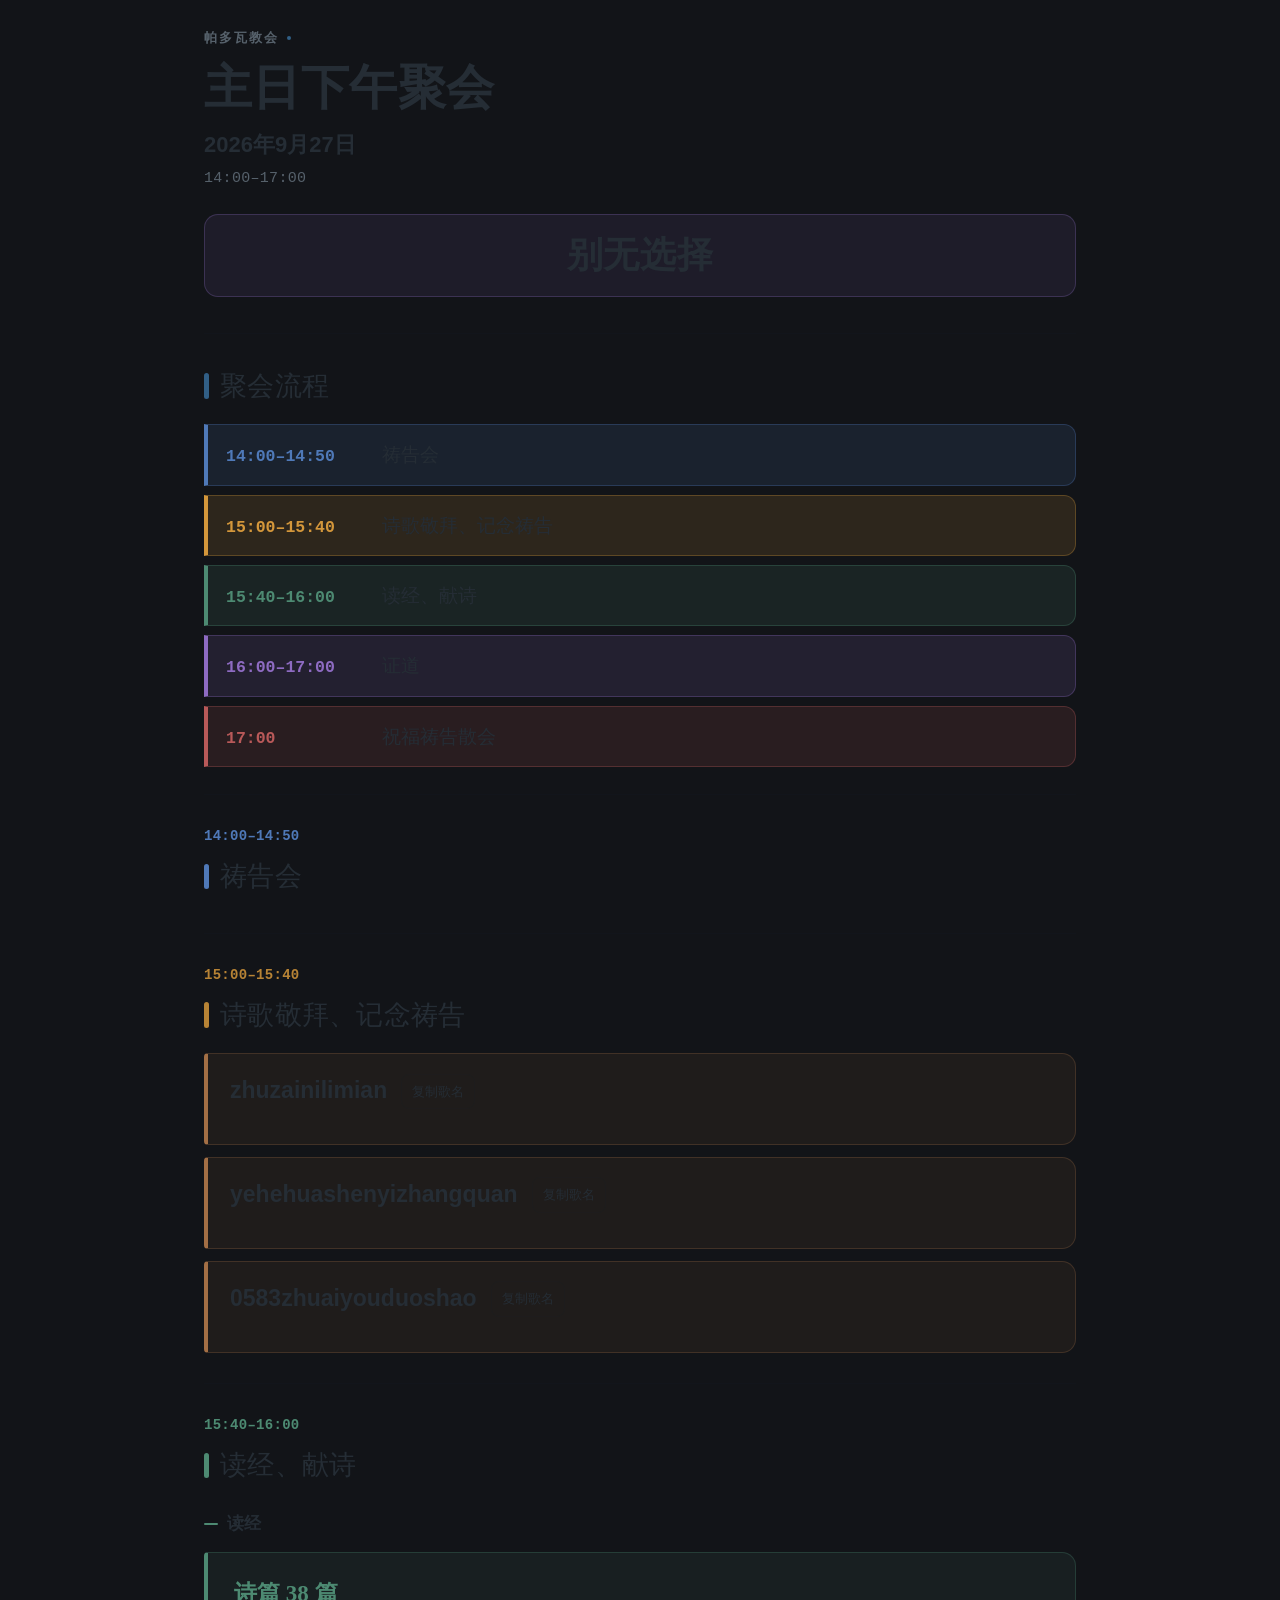
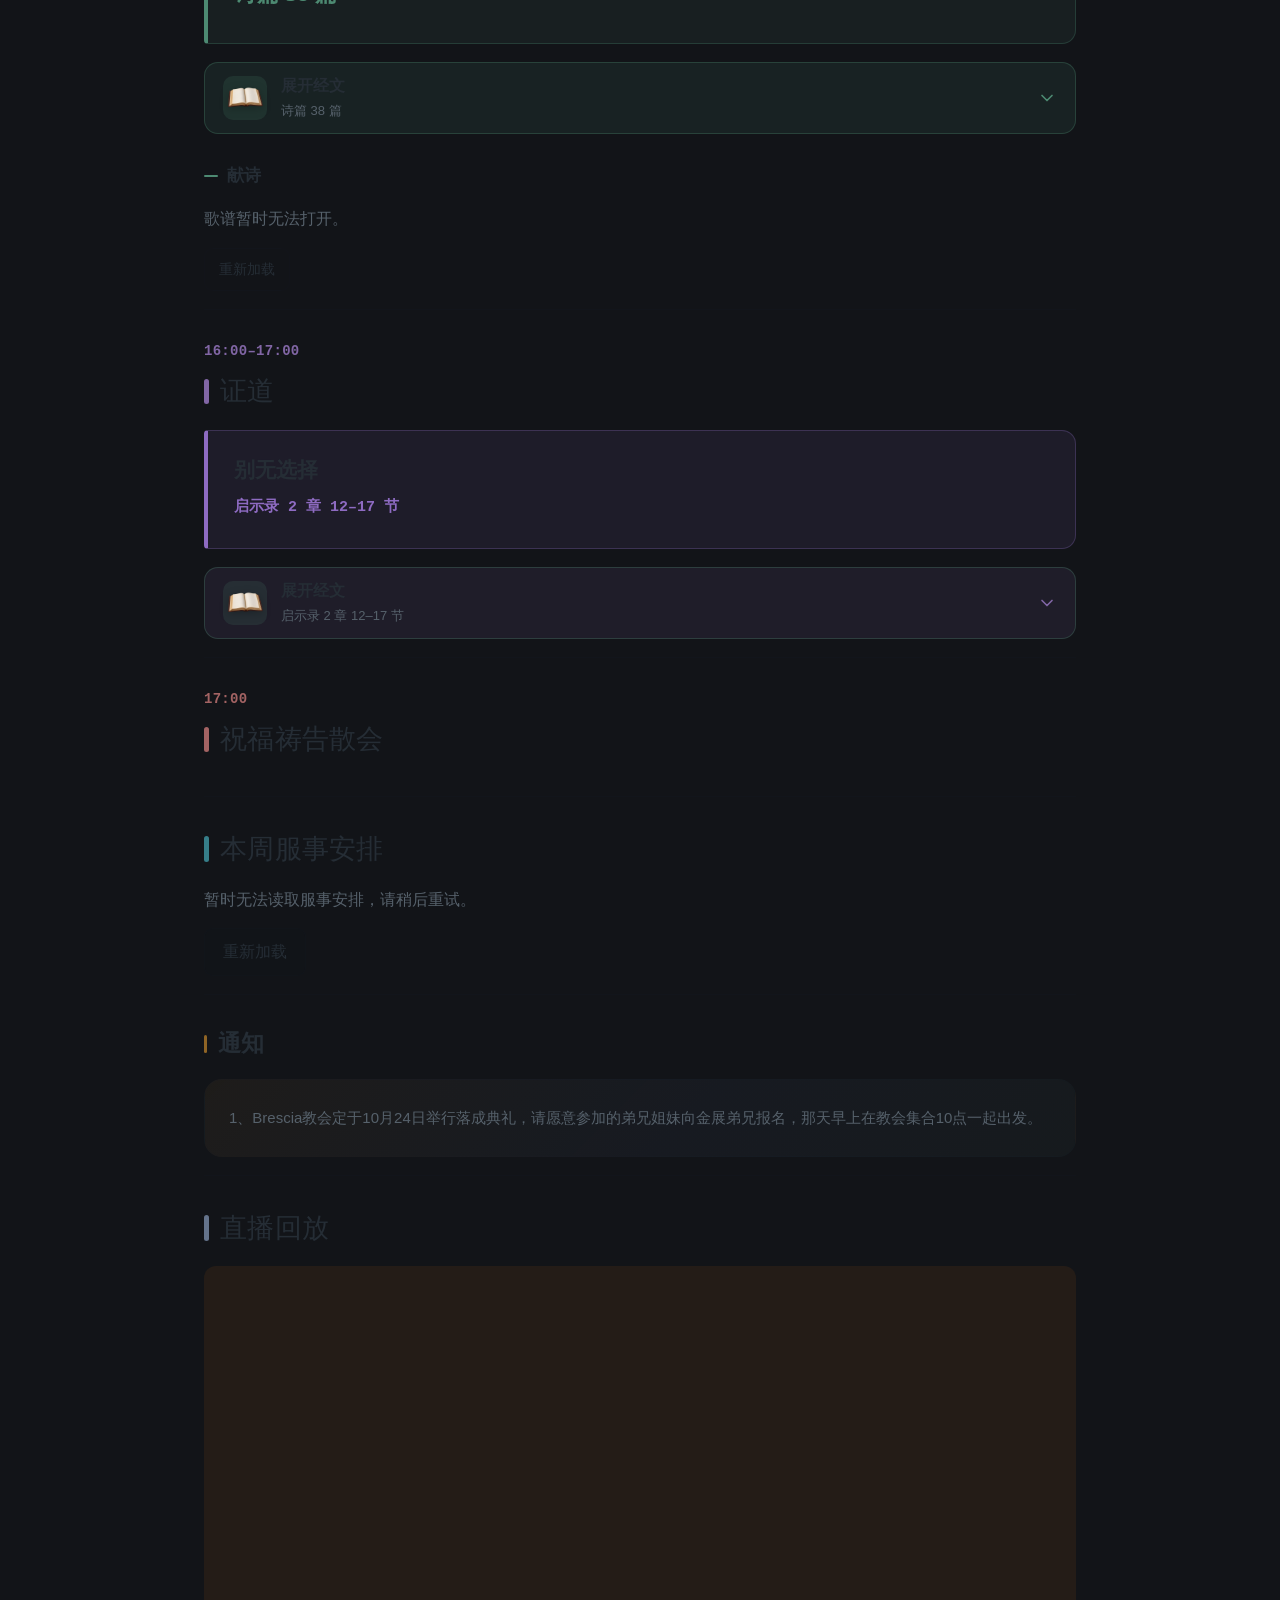
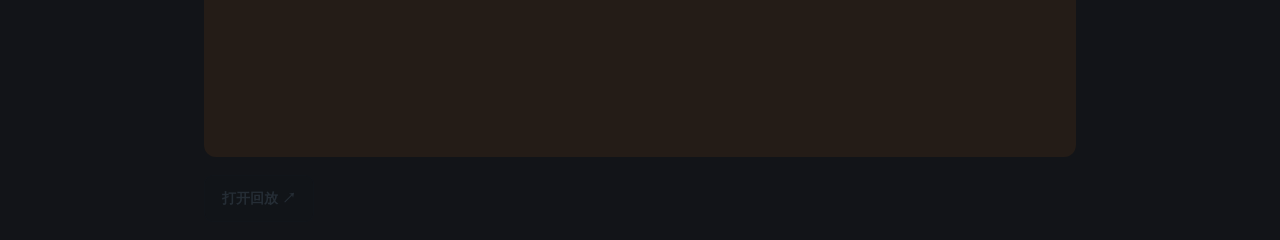
<file: index.html>
<!doctype html>
<html lang="zh-Hans">
<head>
  <meta charset="utf-8">
  <meta name="viewport" content="width=device-width, initial-scale=1">
  <meta name="theme-color" content="#f6f2ec">
  <title>主日下午聚会</title>
  <script src="./theme.js?v=20261004-visible-score"></script>
  <link rel="stylesheet" href="./style.css?v=20261122-filter-pos-v1">
  <script src="./features.js?v=20261108-theme-notices-v2" defer></script>
  <script src="./roster.js?v=20261126-sihui-v1" defer></script>
  <script src="./song-catalog.js" defer></script>
  <script src="./preview-songs.js" defer></script>
  <script src="./songs.js?v=20261022-no-lyrics-toggle" defer></script>
  <script src="./bible.js?v=20261003-inline-lyrics4" defer></script>
  <script src="./content.js" defer></script>
  <script src="./preview-data.js" defer></script>
  <script src="./app.js?v=20261122-filter-pos-v1" defer></script>
</head>
<body>
  <div id="app"
    data-api="https://script.google.com/macros/s/AKfycbxJaY7RxxThCIGMeuxnlPW7diAJs0M34b5lK8Qn_CzxbIbCZY3AeuYKJadPF8gsLpvK/exec"
    data-song-base="https://cye04.github.io/songs/"
    data-song-engine="https://cye04.github.io/Cecp/youth-engine.js?v=20261004-halo-score2"
    data-song-engine-local="../youth-engine.js?v=20261004-youth-viewer"
    data-media-base="https://cecp.it/"
    data-bible-api="https://bible.cecp.workers.dev/">
    <p class="loading" role="status">正在加载聚会内容…</p>
  </div>
</body>
</html>
</file>
<file: style.css>
#app, #cecp-pm { color-scheme: light; --ink:#252d35; --muted:#56616b; --line:rgba(20,30,55,.10); --paper:transparent; --white:#fff; --raised:rgba(20,30,55,.03); --accent:#315f86; --accent-soft:rgba(49,95,134,.09); }
* { box-sizing:border-box; }
html { scroll-behavior:smooth; }
body.pm-standalone { margin:0; background:#121418; color:var(--ink); font-family:-apple-system,BlinkMacSystemFont,"Noto Sans SC","PingFang SC","Microsoft YaHei",sans-serif; line-height:1.65; }
#cecp-pm, #app { color:var(--ink); font-family:-apple-system,BlinkMacSystemFont,"Noto Sans SC","PingFang SC","Microsoft YaHei",sans-serif; line-height:1.65; width:100%; box-sizing:border-box; background:transparent !important; }
#cecp-pm a, #app a { color:inherit; }
#cecp-pm .page { max-width:100%; margin:0; padding:0; background:transparent; }
.page { max-width:920px; margin:0 auto; padding:0 24px; }
h1,h2,h3,p { overflow-wrap:anywhere; }
.schedule,.simple-list { list-style:none; margin:0; padding:0; }
.reading-ref { margin:0; font-family:"Songti SC","Noto Serif CJK SC","SimSun",serif; font-size:27px; }
.muted,.sermon-ref { color:var(--muted); }
.sermon-card h3 { margin:0 0 6px; font-size:24px; }
.sermon-card p { margin:6px 0; }
.outline { margin:19px 0 0; padding:0; white-space:pre-line; line-height:1.9; }
.list-row { display:flex; gap:14px; justify-content:space-between; align-items:center; padding:16px 0; font-size:19px; }
.notice { padding:18px 0; }
.notice h3 { margin:0 0 5px; font-size:19px; }
.notice p { margin:0; color:var(--muted); white-space:pre-line; }
.resource-link { display:inline-block; padding:11px 17px; border-radius:9px; background:#eadfd5; text-decoration:none; font-size:14px; font-weight:650; }
.resource-link:hover,.resource-link:focus-visible { background:#d9c5b5; }
.roster-status { color:var(--muted); margin:0; }
.roster-retry { margin-top:14px; padding:10px 18px; border:1px solid var(--line); border-radius:9px; background:#eadfd5; color:var(--ink); font:inherit; cursor:pointer; }
.roster-retry:hover { background:#d9c5b5; }
.roster-retry:focus-visible { outline:2px solid var(--ink); outline-offset:3px; }
.footer { padding:36px 0 50px; text-align:center; color:var(--muted); font-size:12px; letter-spacing:.12em; }
.loading,.error { max-width:700px; margin:70px auto; padding:25px; text-align:center; color:var(--muted); }
.control-button { padding:9px 14px; border:1px solid var(--line); border-radius:9px; background:var(--white); color:var(--ink); font:inherit; font-size:14px; cursor:pointer; }
.control-button:hover { background:#eadfd5; }
.control-button:disabled { opacity:.45; cursor:default; }
.bible-reader { margin-top:22px; }
.bible-reader summary::-webkit-details-marker { display:none; }
.bible-reader-toggle { display:flex; align-items:center; gap:13px; width:100%; padding:14px 16px; list-style:none; cursor:pointer; border:1px solid var(--line); border-radius:13px; background:var(--raised); color:var(--ink); transition:background .2s ease,border-color .2s ease,transform .2s ease; }
.bible-reader-toggle:hover { background:var(--accent-soft); border-color:color-mix(in srgb,var(--accent) 40%,var(--line)); }
.bible-reader-toggle:active { transform:scale(.995); }
.bible-reader-icon { display:grid; place-items:center; width:49px; height:39px; flex:0 0 auto; }
.bible-reader-book { display:block; width:49px; height:39px; object-fit:contain; filter:drop-shadow(0 4px 4px rgba(30,18,10,.24)); }
.bible-reader-copy { display:flex; flex:1; min-width:0; flex-direction:column; line-height:1.35; }
.bible-reader-label { font-size:16px; font-weight:700; }
.bible-reader-reference { margin-top:3px; color:var(--muted); font-size:12px; font-weight:500; }
.bible-reader-arrow { width:20px; height:20px; flex:0 0 auto; color:var(--muted); transform:rotate(0deg); transition:transform .34s cubic-bezier(.2,.8,.2,1),color .2s ease; }
.bible-reader[data-open="true"] .bible-reader-toggle { background:var(--accent-soft); border-color:color-mix(in srgb,var(--accent) 42%,var(--line)); }
.bible-reader[data-open="true"] .bible-reader-arrow { color:var(--accent); transform:rotate(180deg); }
.bible-reader-panel { height:0; opacity:0; overflow:clip; transition:height .36s cubic-bezier(.2,.8,.2,1),opacity .22s ease; }
.bible-reader-panel-inner { padding:18px 4px 2px; }
.bible-form { display:flex; flex-wrap:wrap; gap:12px; align-items:end; margin:16px 0 24px; }
.bible-form label { display:flex; flex-direction:column; gap:5px; color:var(--muted); font-size:13px; }
.bible-form select,.bible-form input { padding:10px; min-height:42px; border:1px solid var(--line); border-radius:8px; font:inherit; font-size:16px; color:var(--ink); background:var(--white); max-width:100%; }
.bible-form input { width:75px; }
.bible-heading { font-size:18px; }
.reader-tools { display:flex; flex-wrap:wrap; gap:8px; margin:15px 0; }
.reader-feedback { font-size:13px; color:var(--muted); }
.reader-feedback:empty { display:none; }
.bible-verses { font-size:19px; line-height:1.95; }
.bible-verse { margin:14px 0; }
.bible-verse sup { display:inline-block; min-width:26px; padding-right:10px; color:#9b7861; font-size:12px; vertical-align:baseline; }
.reader-dialog { max-width:850px; width:calc(100% - 24px); max-height:90dvh; padding:30px; border:1px solid var(--line); border-radius:20px; background:var(--white); color:var(--ink); }
.reader-dialog::backdrop { background:#21160dc7; }
.reader-dialog .reader-tools { position:sticky; top:-30px; background:var(--white); padding:14px 0; z-index:1; }
.plain-song { padding:20px 0; }
.plain-song-heading { display:flex; flex-wrap:wrap; align-items:center; gap:8px 14px; margin-bottom:16px; }
.plain-song h3 { font-size:23px; margin:0; }
.song-copy-button { border:1px solid var(--line); border-radius:8px; padding:6px 10px; background:#eadfd5; color:var(--ink); font:inherit; font-size:13px; cursor:pointer; }
.song-copy-button:hover { background:#d9c5b5; }
.song-copy-button:focus-visible { outline:2px solid var(--ink); outline-offset:2px; }
.song-copy-status { color:var(--muted); font-size:13px; }
.song-lyrics { white-space:pre-line; line-height:2; }
.plain-score-wrap { margin:14px 0; border:1px solid var(--line); border-radius:12px; overflow:hidden; background:var(--raised); }
.plain-score-wrap .sw-score-top { padding:9px 14px; border-bottom:1px solid var(--line); display:flex; align-items:center; justify-content:space-between; background:var(--raised); }
.plain-score-wrap .plain-score { width:100%; max-width:100%; display:block; border-radius:0; margin:0; cursor:zoom-in; }
.plain-score { max-width:100%; border-radius:12px; display:block; margin:14px 0; cursor:zoom-in; }
.plain-song audio { max-width:100%; width:100%; }
.song-error { margin-top:20px; }
.replay-frame { display:block; width:100%; aspect-ratio:16 / 9; border:0; border-radius:12px; background:#241c17; margin-bottom:18px; }
.replay-empty { margin:0; color:var(--muted); }
.empty-state { margin:10px 0; padding:15px 17px; border-radius:11px; background:var(--section-soft,var(--accent-soft)); color:var(--muted); }
.preview-banner { padding:12px 20px; margin:0; background:#ead5bd; color:#593c25; font-size:14px; }
.invitation { white-space:pre-line; }
.shared-songs { min-width:0; }
.shared-songs .ym-song-tab-num { display:none; }
.shared-songs .ym-song-tabs { border-bottom:1px solid var(--line); margin-bottom:1rem; padding:0 0 2px; gap:8px 24px; }
.shared-songs .ym-song-tab { padding:5px 0 7px; }
.shared-songs .ym-song-tab.active::after { bottom:-2px; height:2px; border-radius:1px; }
.shared-songs .sw-hd { justify-content:flex-end; min-height:0; margin:0 0 12px; padding:0; }
.shared-songs .sw-score { border-top:0; border-bottom:0; }
.shared-songs .sw-score-top { border-bottom:0; padding-left:0; padding-right:0; }
.pm-song-actions { display:flex; flex-wrap:wrap; align-items:center; justify-content:flex-end; gap:8px; width:100%; }
.shared-songs .pm-song-actions .sw-tog { min-height:36px; margin-top:0; padding:7px 12px; border-radius:10px; font-size:13px; font-weight:650; }
.shared-songs .pm-transpose-button svg:not(.pm-chevron-icon) { display:none; }
.shared-songs .pm-transpose-button .pm-chevron-icon { width:17px; height:17px; margin-left:2px; transition:transform .22s ease; }
.shared-songs .pm-transpose-button.on .pm-chevron-icon { transform:rotate(180deg); }
.shared-songs .pm-video-button { width:auto; min-width:112px; height:40px; padding:0 14px; gap:8px; border-radius:11px; font-size:14px; font-weight:700; }
.shared-songs .pm-video-button svg { width:21px; height:21px; }
.shared-songs .pm-compact-player { padding:6px; gap:4px; border-radius:15px; }
.shared-songs .pm-compact-player .ym-pl-stage { grid-template-columns:72px minmax(0,1fr); gap:8px; }
.shared-songs .pm-compact-player .ym-pl-cover-wrap,.shared-songs .pm-compact-player .ym-pl-stage.playing .ym-pl-cover-wrap { width:72px; }
.shared-songs .pm-compact-player .ym-pl-cover,.shared-songs .pm-compact-player .ym-pl-cover img { border-radius:13px; }
.shared-songs .pm-compact-player .ym-pl-lrc-panel,.shared-songs .pm-compact-player .ym-pl-stage.playing .ym-pl-lrc-panel { height:88px; }
.shared-songs .pm-compact-player .ym-pl-lrc-inner { padding:34px 0 42px; }
.shared-songs .pm-compact-player .ym-pl-lrc-line { font-size:13px; line-height:1.4; padding:2px 5px; }
.shared-songs .pm-compact-player .ym-pl-lrc-line.active { font-size:16px; }
.shared-songs .pm-compact-player .ym-pl-spectrum { height:6px; margin-top:-4px; }
.shared-songs .pm-compact-player .ym-pl-info { padding:4px 8px; }
.shared-songs .pm-compact-player .ym-pl-title { font-size:13px; }
.shared-songs .pm-compact-player .ym-pl-artist { font-size:11px; }
.shared-songs .pm-compact-player .ym-pl-prog-wrap { padding:4px 6px; }
.shared-songs .pm-compact-player .ym-pl-controls { display:grid; grid-template-columns:minmax(0,1fr) auto minmax(0,1fr); align-items:center; min-height:36px; padding:1px 6px; }
.shared-songs .pm-compact-player .pm-playback-buttons { grid-column:2; display:flex; align-items:center; justify-content:center; gap:3px; }
.shared-songs .pm-compact-player .ym-pl-btn { width:28px; height:28px; }
.shared-songs .pm-compact-player .ym-pl-pp { width:34px!important; height:34px!important; }
.shared-songs .pm-compact-player .pm-inline-volume { grid-column:3; justify-self:end; width:min(126px,100%); padding:0; border:0; background:transparent; backdrop-filter:none; -webkit-backdrop-filter:none; }
.shared-songs .pm-compact-player .pm-inline-volume .ym-pl-vol { min-width:52px; }
.pm-manual-copy-panel { margin:14px 0; padding:16px; border:1px solid var(--line); border-radius:12px; background:var(--raised); color:var(--ink); }
.pm-manual-copy-panel strong { display:block; margin-bottom:5px; font-size:16px; }
.pm-manual-copy-panel p { margin:0 0 10px; color:var(--muted); font-size:14px; line-height:1.55; }
.pm-manual-copy-panel textarea { display:block; width:100%; max-height:260px; resize:vertical; padding:11px 12px; border:1px solid var(--line); border-radius:9px; background:var(--white); color:var(--ink); font:15px/1.65 ui-monospace,"SF Mono",Menlo,monospace; user-select:text; -webkit-user-select:text; }
.pm-manual-copy-actions { display:flex; gap:8px; margin-top:10px; }
.pm-manual-copy-actions button { padding:8px 13px; border:1px solid var(--line); border-radius:9px; background:var(--white); color:var(--ink); font:inherit; cursor:pointer; }

/* 与青年页共用的编辑式排版和明暗配色。 */
/* ── 与青年页共用的优雅排版和明暗配色（天然混入 Halo 主题，不带突兀色块） ── */
#app, #cecp-pm {
  color-scheme: light;
  --ink: #252d35;
  --muted: #56616b;
  --line: rgba(20, 30, 55, .10);
  --paper: transparent;
  --white: #ffffff;
  --raised: rgba(20, 30, 55, .03);
  --accent: #315f86;
  --accent-soft: rgba(49, 95, 134, .09);
  --rule: rgba(20, 30, 55, .10);
}
@media (prefers-color-scheme: dark) {
  #app, #cecp-pm {
    color-scheme: dark;
    --ink: #eceef3;
    --muted: #a6aebd;
    --line: rgba(255, 255, 255, .09);
    --paper: transparent;
    --white: #1c1f26;
    --raised: rgba(255, 255, 255, .04);
    --accent: #6ea3e6;
    --accent-soft: rgba(110, 163, 230, .14);
    --rule: rgba(255, 255, 255, .09);
  }
}
html[data-resolved-theme="dark"] #app, html[data-resolved-theme="dark"] #cecp-pm, #cecp-pm[data-theme="dark"], html[data-theme="dark"] #cecp-pm, html.dark #cecp-pm {
  color-scheme: dark;
  --ink: #eceef3;
  --muted: #a6aebd;
  --line: rgba(255, 255, 255, .09);
  --paper: transparent;
  --white: #1c1f26;
  --raised: rgba(255, 255, 255, .04);
  --accent: #6ea3e6;
  --accent-soft: rgba(110, 163, 230, .14);
  --rule: rgba(255, 255, 255, .09);
  --ym-bg-base: transparent;
  --ym-bg-elevated: #1c1f26;
  --ym-bg-elevated-2: #252932;
  --ym-bg-sunken: #0d0e12;
  --ym-text-primary: #eceef3;
  --ym-text-secondary: #a6aebd;
  --ym-text-tertiary: #828b9b;
  --ym-separator: rgba(255, 255, 255, .09);
  --ym-separator-strong: rgba(255, 255, 255, .15);
  --ym-accent: #6ea3e6;
  --ym-accent-hover: #84b2ec;
  --ym-accent-pressed: #5b93da;
  --ym-accent-subtle: rgba(110, 163, 230, .14);
  --ym-accent-2: #5b93da;
  --ym-on-accent: #0a1220;
  --ym-rule: rgba(255, 255, 255, .09);
  --ym-line-soft: rgba(255, 255, 255, .07);
  --ym-bg: transparent;
  --ym-card: rgba(255, 255, 255, .04);
  --ym-ink: #eceef3;
  --ym-ink2: #a6aebd;
  --ym-ink3: #828b9b;
  --ym-border: rgba(255, 255, 255, .09);
  --ym-border-md: rgba(255, 255, 255, .15);
  --ym-page: transparent;
  --ym-panel: #1c1f26;
  --ym-panel-2: #252932;
  --ym-glass: rgba(28, 31, 38, .78);
  --ym-chip: rgba(255, 255, 255, .05);
  --ym-chip-hover: rgba(255, 255, 255, .09);
  --ym-line: rgba(255, 255, 255, .09);
  --ym-brand: #6ea3e6;
  --ym-brand2: #5b93da;
  --ym-on-brand: #0a1220;
}
html[data-resolved-theme="light"] #app, html[data-resolved-theme="light"] #cecp-pm, #cecp-pm[data-theme="light"], html[data-theme="light"] #cecp-pm, html.light #cecp-pm {
  color-scheme: light;
  --ink: #252d35;
  --muted: #56616b;
  --line: rgba(20, 30, 55, .10);
  --paper: transparent;
  --white: #ffffff;
  --raised: rgba(20, 30, 55, .03);
  --accent: #315f86;
  --accent-soft: rgba(49, 95, 134, .09);
  --rule: rgba(20, 30, 55, .10);
  --ym-bg-base: transparent;
  --ym-bg-elevated: #ffffff;
  --ym-bg-elevated-2: #f6f8fb;
  --ym-bg-sunken: #e6eaf0;
  --ym-text-primary: #252d35;
  --ym-text-secondary: #56616b;
  --ym-text-tertiary: #6d7686;
  --ym-separator: rgba(20, 30, 55, .10);
  --ym-separator-strong: rgba(20, 30, 55, .16);
  --ym-accent: #315f86;
  --ym-accent-hover: #254d70;
  --ym-accent-pressed: #1d3e5b;
  --ym-accent-subtle: rgba(49, 95, 134, .09);
  --ym-accent-2: #527ea1;
  --ym-on-accent: #ffffff;
  --ym-rule: rgba(20, 30, 55, .10);
  --ym-line-soft: rgba(20, 22, 30, .07);
  --ym-bg: transparent;
  --ym-card: #ffffff;
  --ym-ink: #252d35;
  --ym-ink2: #56616b;
  --ym-ink3: #6d7686;
  --ym-border: rgba(20, 30, 55, .10);
  --ym-border-md: rgba(20, 30, 55, .16);
  --ym-page: transparent;
  --ym-panel: #ffffff;
  --ym-panel-2: #f6f8fb;
  --ym-glass: rgba(255, 255, 255, .72);
  --ym-chip: rgba(255, 255, 255, .66);
  --ym-chip-hover: #ffffff;
  --ym-line: rgba(20, 30, 55, .10);
  --ym-brand: #315f86;
  --ym-brand2: #527ea1;
  --ym-on-brand: #ffffff;
}

body.pm-standalone { background: #121418; color: var(--ink); }
#cecp-pm { background: transparent !important; color: var(--ink); width: 100%; box-sizing: border-box; }
#cecp-pm .page { max-width: 100%; margin: 0 auto; padding: 0; background: transparent; }

/* ── 杂志式头部（字号大气醒目，主题居中突出） ── */
.hero {
  position: relative;
  padding: 24px 0 28px;
  background: transparent !important;
  border-bottom: 1px solid var(--line);
  border-radius: 0;
  box-shadow: none;
}
.hero::after { display: none; }
.eyebrow {
  display: inline-flex;
  align-items: center;
  gap: 8px;
  margin: 0 0 12px;
  font-size: 13px;
  font-weight: 600;
  letter-spacing: .16em;
  color: var(--muted);
  text-transform: uppercase;
}
.eyebrow::after {
  content: "";
  display: inline-block;
  width: 4px;
  height: 4px;
  border-radius: 50%;
  background: var(--accent);
}
h1 {
  font-family: Georgia, "Songti SC", "Noto Serif SC", serif;
  font-size: clamp(34px, 7vw, 48px);
  font-weight: 600;
  letter-spacing: .01em;
  line-height: 1.18;
  margin: 0 0 10px;
  color: var(--ink);
}
.hero-date {
  font-size: clamp(18px, 3.5vw, 22px);
  font-weight: 600;
  color: var(--ink);
  margin: 8px 0 4px;
}
.hero-meta {
  font-family: 'DM Mono', 'SF Mono', ui-monospace, monospace;
  font-size: 15px;
  color: var(--muted);
  margin: 4px 0 16px;
  letter-spacing: .02em;
}
.hero-topic {
  font-family: Georgia, "Songti SC", "Noto Serif SC", serif;
  font-size: clamp(24px, 5.5vw, 36px);
  font-weight: 600;
  color: var(--ink);
  text-align: center;
  margin: 22px 0 8px;
  padding: 16px 22px;
  background: rgba(142, 107, 194, 0.10);
  border: 1px solid rgba(142, 107, 194, 0.28);
  border-radius: 14px;
  line-height: 1.35;
  letter-spacing: .02em;
  box-sizing: border-box;
}
.page-actions { margin-top: 14px; }

/* ── 各环节专属色彩与布局 ── */
#prayer { --section-accent: #4f79b8; --section-soft: rgba(79, 121, 184, 0.12); }
#worship { --section-accent: #b78335; --section-soft: rgba(183, 131, 53, 0.12); }
#reading { --section-accent: #4d8a72; --section-soft: rgba(77, 138, 114, 0.12); }
#sermon { --section-accent: #8166a5; --section-soft: rgba(129, 102, 165, 0.12); }
#dismissal { --section-accent: #a36363; --section-soft: rgba(163, 99, 99, 0.12); }
#roster { --section-accent: #367e89; --section-soft: rgba(54, 126, 137, 0.12); }
#announcements { --section-accent: #a36f45; --section-soft: rgba(163, 111, 69, 0.12); }
#replay { --section-accent: #64738b; --section-soft: rgba(100, 115, 139, 0.12); }

.content-section {
  scroll-margin-top: 24px;
  margin: 0;
  padding: 30px 0 18px;
  background: transparent !important;
  border: 0;
  border-bottom: 1px solid var(--line);
  border-radius: 0;
  box-shadow: none;
}
.content-section:last-of-type { border-bottom: 0; }
.content-section h2 {
  display: flex;
  align-items: center;
  gap: 11px;
  margin: 0 0 16px;
  padding: 0;
  border: 0;
  font-family: Georgia, "Songti SC", "Noto Serif SC", serif;
  font-size: clamp(22px, 4.2vw, 27px);
  font-weight: 500;
  letter-spacing: .01em;
  color: var(--ink);
}
.content-section h2::before {
  content: "";
  display: inline-block;
  width: 5px;
  height: 0.95em;
  border-radius: 999px;
  background: var(--section-accent, var(--accent));
  flex: 0 0 auto;
}
.stage-section { border-left: 0; }
.stage-time {
  margin: 0 0 6px;
  color: var(--section-accent, var(--muted));
  font-family: 'DM Mono', 'SF Mono', ui-monospace, monospace;
  font-size: 14px;
  font-weight: 600;
  letter-spacing: .02em;
}
.stage-people {
  margin: 0 0 16px;
  color: var(--muted);
  font-size: 13.5px;
  font-weight: 400;
}
.stage-subheading {
  display: flex;
  align-items: center;
  gap: 9px;
  margin: 22px 0 11px;
  color: var(--ink);
  font-size: 17px;
  font-weight: 600;
}
.stage-subheading::before {
  content: "";
  width: 14px;
  height: 2px;
  border-radius: 999px;
  background: var(--section-accent, var(--accent));
}
.stage-subheading-offering { margin-top: 28px; }

/* ── 流程时间表（严格对齐标题，清除外部主题的 ul 缩进与空隙） ── */
#cecp-pm ul.schedule,
#cecp-pm .schedule,
ul.schedule,
.schedule {
  list-style: none !important;
  margin: 12px 0 0 !important;
  padding: 0 !important;
  padding-left: 0 !important;
  padding-inline-start: 0 !important;
  margin-left: 0 !important;
  margin-inline-start: 0 !important;
}
#cecp-pm li.schedule-row,
#cecp-pm .schedule-row,
li.schedule-row,
.schedule-row {
  list-style: none !important;
  display: grid;
  grid-template-columns: 140px 1fr;
  column-gap: 16px;
  row-gap: 4px;
  align-items: baseline;
  margin: 9px 0 !important;
  margin-left: 0 !important;
  margin-right: 0 !important;
  padding: 14px 18px;
  border: 1px solid var(--row-border, var(--line));
  border-left: 4.5px solid var(--row-accent, var(--accent));
  border-radius: 0 12px 12px 0;
  background: var(--row-soft, rgba(255, 255, 255, 0.04));
  transition: transform .18s ease, background .18s ease, border-color .18s ease;
  box-sizing: border-box;
}
.schedule-row:hover {
  background: var(--row-hover, var(--row-soft));
  border-color: var(--row-accent, var(--accent));
  transform: translateX(2px);
}
.schedule-row:nth-child(5n + 1) {
  --row-accent: #4f79b8;
  --row-soft: rgba(79, 121, 184, 0.14);
  --row-hover: rgba(79, 121, 184, 0.22);
  --row-border: rgba(79, 121, 184, 0.30);
}
.schedule-row:nth-child(5n + 2) {
  --row-accent: #d4973b;
  --row-soft: rgba(212, 151, 59, 0.14);
  --row-hover: rgba(212, 151, 59, 0.22);
  --row-border: rgba(212, 151, 59, 0.30);
}
.schedule-row:nth-child(5n + 3) {
  --row-accent: #8e6bc2;
  --row-soft: rgba(142, 107, 194, 0.14);
  --row-hover: rgba(142, 107, 194, 0.22);
  --row-border: rgba(142, 107, 194, 0.30);
}
.schedule-row:nth-child(5n + 4) {
  --row-accent: #4d8a72;
  --row-soft: rgba(77, 138, 114, 0.14);
  --row-hover: rgba(77, 138, 114, 0.22);
  --row-border: rgba(77, 138, 114, 0.30);
}
.schedule-row:nth-child(5n + 5) {
  --row-accent: #b85959;
  --row-soft: rgba(184, 89, 89, 0.14);
  --row-hover: rgba(184, 89, 89, 0.22);
  --row-border: rgba(184, 89, 89, 0.30);
}
.schedule-row[data-section="prayer"] {
  --row-accent: #4f79b8;
  --row-soft: rgba(79, 121, 184, 0.14);
  --row-hover: rgba(79, 121, 184, 0.22);
  --row-border: rgba(79, 121, 184, 0.30);
}
.schedule-row[data-section="worship"] {
  --row-accent: #d4973b;
  --row-soft: rgba(212, 151, 59, 0.14);
  --row-hover: rgba(212, 151, 59, 0.22);
  --row-border: rgba(212, 151, 59, 0.30);
}
.schedule-row[data-section="reading"] {
  --row-accent: #4d8a72;
  --row-soft: rgba(77, 138, 114, 0.14);
  --row-hover: rgba(77, 138, 114, 0.22);
  --row-border: rgba(77, 138, 114, 0.30);
}
.schedule-row[data-section="sermon"] {
  --row-accent: #8e6bc2;
  --row-soft: rgba(142, 107, 194, 0.14);
  --row-hover: rgba(142, 107, 194, 0.22);
  --row-border: rgba(142, 107, 194, 0.30);
}
.schedule-row[data-section="dismissal"] {
  --row-accent: #b85959;
  --row-soft: rgba(184, 89, 89, 0.14);
  --row-hover: rgba(184, 89, 89, 0.22);
  --row-border: rgba(184, 89, 89, 0.30);
}
.schedule-time {
  color: var(--row-accent, var(--ink));
  font-family: 'DM Mono', 'SF Mono', ui-monospace, monospace;
  font-size: 16.5px;
  font-weight: 700;
  font-variant-numeric: tabular-nums;
  white-space: nowrap;
}
.schedule-title {
  font-family: Georgia, "Songti SC", "Noto Serif SC", serif;
  font-size: 19px;
  font-weight: 500;
  color: var(--ink);
}
.schedule-jump {
  color: inherit;
  text-decoration: none;
  cursor: pointer;
  transition: color .18s ease;
}
.schedule-jump:hover {
  color: var(--row-accent, var(--accent));
  text-decoration: underline;
  text-underline-offset: 4px;
}
.schedule-people {
  grid-column: 2;
  margin: 3px 0 0;
  color: var(--muted);
  font-size: 13px;
}
.schedule-row.is-current {
  outline: 2px solid var(--row-accent, var(--accent));
  outline-offset: -1px;
  background: var(--row-hover, var(--row-soft));
}
.live-label {
  display: inline-flex;
  align-items: center;
  gap: 4px;
  background: var(--row-accent, var(--accent));
  color: #ffffff !important;
  font-weight: 700;
  font-size: 11px;
  line-height: 1;
  padding: 3px 8px;
  border-radius: 999px;
  margin-left: 8px;
  box-shadow: 0 1px 4px rgba(0,0,0,0.2);
}

/* ── 卡片与嵌入容器（半透明轻盈感，与主题底色融合） ── */
.reading-card {
  margin: 14px 0;
  padding: 22px 26px;
  background: rgba(77, 138, 114, 0.10);
  border: 1px solid rgba(77, 138, 114, 0.28);
  border-left: 4.5px solid #4d8a72;
  border-radius: 4px 14px 14px 4px;
  box-shadow: none;
}
.sermon-card {
  margin: 14px 0;
  padding: 22px 26px;
  background: rgba(142, 107, 194, 0.10);
  border: 1px solid rgba(142, 107, 194, 0.28);
  border-left: 4.5px solid #8e6bc2;
  border-radius: 4px 14px 14px 4px;
  box-shadow: none;
}
.reading-ref {
  font-family: Georgia, "Songti SC", "Noto Serif SC", serif;
  font-size: 23px;
  font-weight: 600;
  color: #4d8a72;
  margin: 0 0 8px;
}
.sermon-card h3 {
  font-family: Georgia, "Songti SC", "Noto Serif SC", serif;
  font-size: 21px;
  font-weight: 600;
  color: var(--ink);
  margin: 0 0 8px;
}
:is(#cecp-pm, #app) .roster-bar {
  display: flex;
  flex-wrap: wrap;
  align-items: center;
  justify-content: space-between;
  gap: 10px 16px;
  margin: -4px 0 16px;
}
:is(#cecp-pm, #app) .roster-meta {
  display: flex;
  flex-wrap: wrap;
  align-items: baseline;
  gap: 6px 12px;
}
:is(#cecp-pm, #app) .roster-caption {
  margin: 0 !important;
  color: var(--ink);
  font-size: 14.5px;
  font-weight: 600;
  line-height: 1.4;
}
:is(#cecp-pm, #app) .roster-subhint {
  color: var(--muted);
  font-size: 12.5px;
  line-height: 1.4;
}
:is(#cecp-pm, #app) .roster-actions {
  position: relative;
  display: flex;
  align-items: center;
  gap: 8px;
}
:is(#cecp-pm, #app) .roster-filter {
  position: relative;
  margin: 0 !important;
}
:is(#cecp-pm, #app) .roster-filter summary::-webkit-details-marker {
  display: none;
}
:is(#cecp-pm, #app) .roster-filter-btn {
  list-style: none;
  display: inline-flex;
  align-items: center;
  justify-content: center;
  gap: 6px;
  min-height: 32px;
  margin: 0 !important;
  padding: 5px 12px;
  border-radius: 999px;
  border: 1px solid var(--line);
  background: var(--raised);
  color: var(--ink);
  font-size: 12.5px;
  font-weight: 600;
  line-height: 1.2;
  cursor: pointer;
  user-select: none;
  transition: background .18s ease, border-color .18s ease, color .18s ease;
}
:is(#cecp-pm, #app) .roster-filter-btn svg {
  width: 15px;
  height: 15px;
  display: block;
  flex: none;
  color: var(--muted);
  transition: color .18s ease;
}
:is(#cecp-pm, #app) .roster-filter-btn:hover,
:is(#cecp-pm, #app) .roster-filter[open] .roster-filter-btn,
:is(#cecp-pm, #app) .roster-filter-btn.has-hidden {
  background: var(--accent-soft);
  border-color: rgba(54, 126, 137, 0.45);
}
:is(#cecp-pm, #app) .roster-filter-btn:hover svg,
:is(#cecp-pm, #app) .roster-filter[open] .roster-filter-btn svg,
:is(#cecp-pm, #app) .roster-filter-btn.has-hidden svg {
  color: currentColor;
}
:is(#cecp-pm, #app) .roster-filter-menu {
  position: absolute;
  right: 0;
  left: auto;
  top: calc(100% + 8px);
  z-index: 30;
  width: min(230px, calc(100vw - 24px));
  max-width: calc(100vw - 24px);
  padding: 8px;
  border-radius: 14px;
  border: 1px solid var(--line);
  background: var(--white);
  box-shadow: 0 18px 36px rgba(18, 24, 38, 0.20);
}
:is(#cecp-pm, #app) .roster-filter-head {
  display: flex;
  align-items: center;
  justify-content: space-between;
  gap: 8px;
  padding: 2px 6px 8px;
  margin-bottom: 4px;
  border-bottom: 1px solid var(--line);
  font-size: 11.5px;
  font-weight: 600;
  color: var(--muted);
}
:is(#cecp-pm, #app) .roster-filter-reset {
  padding: 3px 8px;
  border-radius: 6px;
  border: 1px solid var(--line);
  background: var(--raised);
  color: var(--ink);
  font: inherit;
  font-size: 11.5px;
  font-weight: 600;
  line-height: 1.2;
  cursor: pointer;
}
:is(#cecp-pm, #app) .roster-filter-reset:disabled {
  opacity: 0.4;
  cursor: default;
}
:is(#cecp-pm, #app) .roster-filter-list {
  display: flex;
  flex-direction: column;
  gap: 2px;
  max-height: min(300px, 55vh);
  overflow-y: auto;
}
:is(#cecp-pm, #app) .roster-filter-item {
  width: 100%;
  min-height: 34px;
  margin: 0;
  padding: 0 10px;
  border-radius: 9px;
  border: 1px solid transparent;
  background: transparent;
  color: var(--ink);
  display: flex;
  align-items: center;
  justify-content: space-between;
  gap: 8px;
  font: inherit;
  font-size: 12.5px;
  font-weight: 600;
  line-height: 1.2;
  cursor: pointer;
  text-align: left;
}
:is(#cecp-pm, #app) .roster-filter-item:hover {
  background: var(--raised);
  border-color: var(--line);
}
:is(#cecp-pm, #app) .roster-filter-item.is-hidden {
  color: var(--muted);
  opacity: 0.62;
}
:is(#cecp-pm, #app) .roster-filter-item-left {
  display: inline-flex;
  align-items: center;
  gap: 8px;
  min-width: 0;
}
:is(#cecp-pm, #app) .roster-filter-item svg {
  width: 14px;
  height: 14px;
  display: block;
  flex: none;
}
:is(#cecp-pm, #app) .roster-filter-item-state {
  font-size: 11px;
  font-weight: 500;
  color: var(--muted);
  flex: none;
}
:is(#cecp-pm, #app) .roster-hidden-bar {
  display: flex;
  flex-wrap: wrap;
  align-items: center;
  gap: 6px 8px;
  margin: 0 0 14px !important;
  padding: 9px 12px;
  border-radius: 11px;
  border: 1px dashed rgba(54, 126, 137, 0.35);
  background: rgba(54, 126, 137, 0.06);
  font-size: 12.5px;
  line-height: 1.3;
}
:is(#cecp-pm, #app) .roster-hidden-label {
  color: var(--muted);
  font-weight: 600;
}
:is(#cecp-pm, #app) .roster-hidden-chip,
:is(#cecp-pm, #app) .roster-hidden-reset {
  display: inline-flex;
  align-items: center;
  justify-content: center;
  gap: 5px;
  min-height: 26px;
  margin: 0;
  padding: 3px 10px;
  border-radius: 999px;
  border: 1px solid rgba(54, 126, 137, 0.32);
  background: var(--white);
  color: var(--ink);
  font: inherit;
  font-size: 12px;
  font-weight: 600;
  line-height: 1.2;
  cursor: pointer;
  transition: transform .15s ease, border-color .15s ease;
}
:is(#cecp-pm, #app) .roster-hidden-chip svg {
  width: 13px;
  height: 13px;
  display: block;
  flex: none;
  color: var(--muted);
}
:is(#cecp-pm, #app) .roster-hidden-chip:hover,
:is(#cecp-pm, #app) .roster-hidden-reset:hover {
  border-color: #367e89;
  transform: translateY(-1px);
}
:is(#cecp-pm, #app) .roster-board {
  display: grid;
  gap: 14px;
}
:is(#cecp-pm, #app) .roster-group {
  --group-accent: #367e89;
  --group-soft: rgba(54, 126, 137, 0.08);
  --group-border: rgba(54, 126, 137, 0.24);
  border: 1px solid var(--group-border);
  border-radius: 14px;
  background: var(--raised);
  overflow: hidden;
}
:is(#cecp-pm, #app) .roster-group[data-group="lead"] {
  --group-accent: #4f79b8;
  --group-soft: rgba(79, 121, 184, 0.10);
  --group-border: rgba(79, 121, 184, 0.25);
}
:is(#cecp-pm, #app) .roster-group[data-group="worship"] {
  --group-accent: #b78335;
  --group-soft: rgba(183, 131, 53, 0.10);
  --group-border: rgba(183, 131, 53, 0.26);
}
:is(#cecp-pm, #app) .roster-group[data-group="word"] {
  --group-accent: #4d8a72;
  --group-soft: rgba(77, 138, 114, 0.10);
  --group-border: rgba(77, 138, 114, 0.26);
}
:is(#cecp-pm, #app) .roster-group[data-group="media"] {
  --group-accent: #367e89;
  --group-soft: rgba(54, 126, 137, 0.10);
  --group-border: rgba(54, 126, 137, 0.26);
}
:is(#cecp-pm, #app) .roster-group-hd {
  display: flex;
  align-items: center;
  justify-content: space-between;
  gap: 10px;
  padding: 9px 15px;
  background: var(--group-soft);
  border-bottom: 1px solid var(--group-border);
  line-height: 1.3;
}
:is(#cecp-pm, #app) .roster-group-title {
  display: inline-flex;
  align-items: center;
  gap: 8px;
  font-size: 13.5px;
  font-weight: 700;
  color: var(--group-accent);
  letter-spacing: .02em;
  line-height: 1.3;
}
:is(#cecp-pm, #app) .roster-group-title::before {
  content: "";
  width: 7px;
  height: 7px;
  flex: none;
  border-radius: 50%;
  background: var(--group-accent);
}
:is(#cecp-pm, #app) .roster-group-count {
  display: inline-flex;
  align-items: center;
  justify-content: center;
  font-size: 11.5px;
  font-weight: 600;
  line-height: 1.2;
  color: var(--muted);
  padding: 2px 8px;
  border-radius: 999px;
  background: rgba(127, 127, 127, 0.10);
}
:is(#cecp-pm, #app) .roster-grid {
  display: grid;
  grid-template-columns: repeat(2, minmax(0, 1fr));
  gap: 0;
  margin: 0 !important;
  padding: 0 !important;
}
:is(#cecp-pm, #app) .roster-duty {
  display: grid;
  grid-template-columns: 122px minmax(0, 1fr);
  align-items: center;
  gap: 12px;
  min-height: 50px;
  margin: 0 !important;
  padding: 10px 15px;
  background: transparent;
  border: 0;
  border-bottom: 1px solid var(--line);
  border-right: 1px solid var(--line);
  border-radius: 0;
  transition: background .16s ease;
}
:is(#cecp-pm, #app) .roster-duty:nth-child(2n) {
  border-right: 0;
}
:is(#cecp-pm, #app) .roster-duty:only-child {
  grid-column: 1 / -1;
  border-right: 0;
}
:is(#cecp-pm, #app) .roster-duty:last-child,
:is(#cecp-pm, #app) .roster-duty:nth-last-child(2):nth-child(odd) {
  border-bottom: 0;
}
:is(#cecp-pm, #app) .roster-duty:hover {
  background: var(--group-soft);
}
:is(#cecp-pm, #app) .roster-duty.is-highlighted {
  background: var(--group-soft);
  box-shadow: inset 3px 0 0 var(--group-accent);
}
:is(#cecp-pm, #app) .roster-duty dt {
  display: flex;
  align-items: center;
  justify-content: space-between;
  gap: 6px;
  min-width: 0;
  min-height: 28px;
  margin: 0 !important;
  padding: 0 !important;
  color: var(--muted);
  font-family: inherit;
  font-style: normal !important;
  font-weight: 600;
  font-size: 13.5px;
  line-height: 1.3;
}
:is(#cecp-pm, #app) .roster-duty-label {
  min-width: 0;
  overflow: hidden;
  text-overflow: ellipsis;
  white-space: nowrap;
  line-height: 1.3;
}
:is(#cecp-pm, #app) .roster-duty-hide {
  display: inline-flex;
  align-items: center;
  justify-content: center;
  width: 22px;
  height: 22px;
  flex: 0 0 22px;
  margin: 0;
  padding: 0;
  border: 0;
  border-radius: 6px;
  background: transparent;
  color: var(--muted);
  opacity: 0;
  line-height: 1;
  cursor: pointer;
  transition: opacity .15s ease, background .15s ease, color .15s ease;
}
:is(#cecp-pm, #app) .roster-duty-hide svg {
  width: 14px;
  height: 14px;
  display: block;
  flex: none;
}
:is(#cecp-pm, #app) .roster-duty:hover .roster-duty-hide,
:is(#cecp-pm, #app) .roster-duty-hide:focus-visible {
  opacity: 0.72;
}
:is(#cecp-pm, #app) .roster-duty-hide:hover {
  opacity: 1 !important;
  background: rgba(127, 127, 127, 0.16);
  color: var(--ink);
}
:is(#cecp-pm, #app) .roster-duty dd {
  display: flex;
  flex-wrap: wrap;
  align-items: center;
  gap: 6px;
  min-width: 0;
  min-height: 28px;
  margin: 0 !important;
  padding: 0 !important;
  font-family: inherit;
  font-style: normal !important;
  font-size: 14px;
  font-weight: 600;
  line-height: 1.3;
  color: var(--ink);
}
:is(#cecp-pm, #app) .roster-ref-chip {
  display: inline-flex;
  align-items: center;
  justify-content: center;
  gap: 5px;
  min-height: 28px;
  margin: 0;
  padding: 3px 10px;
  border-radius: 8px;
  background: rgba(77, 138, 114, 0.14);
  border: 1px solid rgba(77, 138, 114, 0.30);
  color: #3b765f;
  font-family: inherit;
  font-size: 13px;
  font-weight: 600;
  line-height: 1.25;
}
:is(#cecp-pm, #app) .roster-ref-chip svg {
  width: 13.5px;
  height: 13.5px;
  display: block;
  flex: none;
}
:is(#cecp-pm, #app) .roster-person-badge {
  display: inline-flex;
  align-items: center;
  justify-content: center;
  min-height: 28px;
  margin: 0;
  padding: 3px 11px;
  border-radius: 8px;
  border: 1px solid var(--p-bd, rgba(54, 126, 137, 0.28));
  background: var(--p-bg, rgba(54, 126, 137, 0.12));
  color: var(--p-fg, var(--ink));
  font: inherit;
  font-size: 13.5px;
  font-weight: 600;
  line-height: 1.25;
  cursor: pointer;
  transition: transform .15s ease, box-shadow .15s ease, opacity .15s ease;
}
:is(#cecp-pm, #app) .roster-person-badge:hover {
  transform: translateY(-1px);
  box-shadow: 0 3px 8px rgba(0, 0, 0, 0.10);
}
:is(#cecp-pm, #app) .roster-body.has-person-highlight .roster-person-badge:not(.is-active) {
  opacity: 0.42;
}
:is(#cecp-pm, #app) .roster-person-badge.is-active {
  outline: 2px solid var(--p-fg, var(--accent));
  outline-offset: 1px;
  transform: translateY(-1px);
  box-shadow: 0 3px 10px rgba(0, 0, 0, 0.16);
}
@media (prefers-color-scheme: dark) {
  .roster-person-badge {
    background: var(--p-bg-dark, rgba(54, 126, 137, 0.22));
    color: var(--p-fg-dark, #eceef3);
    border-color: var(--p-bd-dark, rgba(54, 126, 137, 0.38));
  }
  .roster-ref-chip {
    color: #8ce0be;
    background: rgba(77, 138, 114, 0.20);
    border-color: rgba(114, 196, 164, 0.35);
  }
}
:is(html[data-resolved-theme="dark"], html[data-theme="dark"], html.dark) :is(#app, #cecp-pm) .roster-person-badge,
#cecp-pm[data-theme="dark"] .roster-person-badge {
  background: var(--p-bg-dark, rgba(54, 126, 137, 0.22));
  color: var(--p-fg-dark, #eceef3);
  border-color: var(--p-bd-dark, rgba(54, 126, 137, 0.38));
}
:is(html[data-resolved-theme="dark"], html[data-theme="dark"], html.dark) :is(#app, #cecp-pm) .roster-ref-chip,
#cecp-pm[data-theme="dark"] .roster-ref-chip {
  color: #8ce0be;
  background: rgba(77, 138, 114, 0.20);
  border-color: rgba(114, 196, 164, 0.35);
}
.notice, .plain-song {
  margin: 12px 0;
  padding: 18px 22px;
  background: rgba(163, 111, 69, 0.09);
  border: 1px solid rgba(163, 111, 69, 0.26);
  border-left: 4px solid #a36f45;
  border-radius: 4px 14px 14px 4px;
}
.notice p, .sermon-ref, .muted, .replay-empty { color: var(--muted); }
.sermon-ref {
  font-family: 'DM Mono', 'SF Mono', ui-monospace, monospace;
  font-size: 15px;
  font-weight: 600;
  color: #8e6bc2 !important;
  margin: 0 0 6px;
}
.resource-link, .roster-retry, .song-copy-button {
  background: var(--raised);
  border: 1px solid var(--line);
  color: var(--ink);
}
.resource-link:hover, .resource-link:focus-visible, .roster-retry:hover, .song-copy-button:hover, .control-button:hover {
  background: var(--accent-soft);
}
.control-button { background: transparent; color: var(--ink); }
.bible-verse sup { color: var(--accent); }
.reader-dialog { background: var(--white); }
.preview-banner { background: var(--accent-soft); color: var(--ink); }

/* ── 圣经展开器：图片在左、文字居中偏左、箭头在右 ── */
#cecp-pm .bible-reader,
.bible-reader {
  margin-top: 18px;
}
#cecp-pm .bible-reader summary::-webkit-details-marker,
.bible-reader summary::-webkit-details-marker {
  display: none !important;
}
#cecp-pm .bible-reader summary,
.bible-reader summary {
  list-style: none !important;
}
#cecp-pm .bible-reader summary.bible-reader-toggle,
.bible-reader summary.bible-reader-toggle,
summary.bible-reader-toggle {
  display: flex !important;
  flex-direction: row !important;
  align-items: center !important;
  justify-content: flex-start !important;
  gap: 14px !important;
  width: 100% !important;
  padding: 13px 18px !important;
  box-sizing: border-box !important;
  cursor: pointer;
  border: 1px solid var(--section-border, rgba(77, 138, 114, 0.30)) !important;
  border-radius: 14px !important;
  background: var(--section-soft, rgba(77, 138, 114, 0.08)) !important;
  color: var(--ink) !important;
  transition: background .2s ease, border-color .2s ease;
}
#cecp-pm .bible-reader summary.bible-reader-toggle:hover,
.bible-reader summary.bible-reader-toggle:hover {
  background: var(--section-hover, rgba(77, 138, 114, 0.16)) !important;
  border-color: var(--section-accent, #4d8a72) !important;
}
#cecp-pm .bible-reader-icon,
.bible-reader-icon {
  display: flex !important;
  align-items: center !important;
  justify-content: center !important;
  width: 44px !important;
  height: 44px !important;
  flex: 0 0 auto !important;
  border-radius: 10px !important;
  background: rgba(77, 138, 114, 0.16) !important;
  padding: 4px !important;
  box-sizing: border-box !important;
}
#cecp-pm .bible-reader-book,
.bible-reader-book {
  display: block !important;
  width: 36px !important;
  height: 36px !important;
  object-fit: contain !important;
  filter: drop-shadow(0 2px 4px rgba(0, 0, 0, 0.25));
}
#cecp-pm .bible-reader-svg-icon,
.bible-reader-svg-icon {
  width: 26px !important;
  height: 26px !important;
  color: var(--accent);
}
#cecp-pm .bible-reader-copy,
.bible-reader-copy {
  display: flex !important;
  flex-direction: column !important;
  justify-content: center !important;
  flex: 1 1 auto !important;
  min-width: 0 !important;
  text-align: left !important;
  gap: 3px !important;
}
#cecp-pm .bible-reader-label,
.bible-reader-label {
  font-size: 16px !important;
  font-weight: 600 !important;
  color: var(--ink) !important;
  line-height: 1.3 !important;
}
#cecp-pm .bible-reader-reference,
.bible-reader-reference {
  font-size: 13px !important;
  color: var(--muted) !important;
  line-height: 1.3 !important;
}
#cecp-pm .bible-reader-arrow,
.bible-reader-arrow {
  display: inline-block !important;
  width: 20px !important;
  height: 20px !important;
  flex: 0 0 auto !important;
  margin-left: auto !important;
  color: var(--section-accent, #4d8a72) !important;
  transform: rotate(0deg);
  transition: transform .34s cubic-bezier(.2,.8,.2,1), color .2s ease;
}
#cecp-pm .bible-reader[data-open="true"] .bible-reader-arrow,
.bible-reader[data-open="true"] .bible-reader-arrow {
  transform: rotate(180deg) !important;
  color: var(--section-accent, #4d8a72) !important;
}

/* ── 彻底隐藏嵌入模式下的多余页脚 ── */
#cecp-pm .footer,
.footer {
  display: none !important;
}

@media (max-width: 620px) {
  .page { padding: 0 4px; }
  .hero { padding: 16px 0 18px; }
  .schedule-row {
    grid-template-columns: 1fr;
    gap: 2px;
    padding: 12px 14px;
  }
  .schedule-people {
    grid-column: 2;
    justify-self: start;
    max-width: 100%;
    text-align: left;
  }
  .live-label { grid-column: 1; }
  .schedule-time { font-size: 15.5px; }
  .schedule-title { font-size: 18px; }
  .reading-card, .sermon-card { padding: 18px 16px; }
  :is(#cecp-pm, #app) .roster-grid { grid-template-columns: 1fr; gap: 0; }
  :is(#cecp-pm, #app) .roster-duty { border-right: 0; grid-template-columns: 114px minmax(0, 1fr); padding: 10px 12px; }
  :is(#cecp-pm, #app) .roster-duty:nth-last-child(2):nth-child(odd) { border-bottom: 1px solid var(--line); }
  :is(#cecp-pm, #app) .roster-duty-hide { opacity: 0.55; }
  :is(#cecp-pm, #app) .roster-filter-menu { left: 0; right: auto; width: min(240px, calc(100vw - 24px)); }
}
:is(#cecp-pm, #app) .roster-filter-menu.is-align-left { left: 0; right: auto; }
:is(#cecp-pm, #app) .roster-filter-menu.is-align-right { left: auto; right: 0; }
@media (max-width:620px) { .shared-songs .ym-song-tabs { display:flex; flex-wrap:nowrap; overflow-x:auto; overflow-y:hidden; -webkit-overflow-scrolling:touch; scrollbar-width:none; gap:18px; padding:0 0 4px; border-bottom:1px solid var(--line); } .shared-songs .ym-song-tabs::-webkit-scrollbar { display:none; } .shared-songs .ym-song-tab { flex-shrink:0; max-width:none; padding:5px 0 7px; } .shared-songs .ym-song-tab.active::after { bottom:-2px; height:2px; } .shared-songs .pm-compact-player { padding:6px; gap:4px; } .shared-songs .pm-compact-player .ym-pl-stage { grid-template-columns:64px minmax(0,1fr); gap:7px; } .shared-songs .pm-compact-player .ym-pl-cover-wrap,.shared-songs .pm-compact-player .ym-pl-stage.playing .ym-pl-cover-wrap { width:64px; } .shared-songs .pm-compact-player .ym-pl-lrc-panel,.shared-songs .pm-compact-player .ym-pl-stage.playing .ym-pl-lrc-panel { height:82px; } .shared-songs .pm-compact-player .ym-pl-lrc-inner { padding:32px 0 40px; } .shared-songs .pm-compact-player .ym-pl-lrc-line { font-size:12px; } .shared-songs .pm-compact-player .ym-pl-lrc-line.active { font-size:15px; } .shared-songs .pm-compact-player .pm-inline-volume { display:none!important; } .shared-songs .pm-song-actions .sw-tog { min-height:36px; padding:7px 10px; } .shared-songs .pm-video-button { min-width:104px; height:36px; padding:0 11px; font-size:13px; } }
@media (prefers-reduced-motion:reduce) { html { scroll-behavior:auto; } .bible-reader-panel,.bible-reader-arrow { transition:none!important; } }
@keyframes pm-sheet-up { from { opacity:0; transform:translateY(38px); } to { opacity:1; transform:translateY(0); } }
@media print { body { background:white; } .page { max-width:none; padding:0; } .hero { padding:20px; box-shadow:none; } .hero::after,.page-actions,.control-button,.song-copy-button,.song-copy-status,.bible-form,.reader-tools,.reader-feedback,.shared-songs,.replay-frame,.resource-link { display:none!important; } .content-section { box-shadow:none; margin:16px 0; padding:18px; break-inside:avoid; } .roster-duty { background:white; border:1px solid #ddd; } .hero-date,.hero-meta { margin:10px 0; } .hero-topic { margin:12px 0; } .hero h1 { font-size:32px; } }

/* ── FIX: 圣经表单控件高度统一 ───────────────────────────────────────────── */
.bible-form { align-items: flex-end; gap: 10px; }
.bible-form select,
.bible-form input[type="number"] { height:46px; min-height:unset; padding:0 12px; border-radius:10px; -webkit-appearance:none; appearance:none; }
.bible-form select { padding-right:32px; background-image:url("data:image/svg+xml,%3Csvg xmlns='http://www.w3.org/2000/svg' width='12' height='8' viewBox='0 0 12 8'%3E%3Cpath d='M1 1l5 5 5-5' stroke='%23888' stroke-width='1.6' fill='none' stroke-linecap='round'/%3E%3C/svg%3E"); background-repeat:no-repeat; background-position:right 10px center; }
.bible-form .control-button { height:46px; padding:0 20px; border-radius:10px; font-size:15px; font-weight:600; }

/* Notices share the host theme's tokens. Avoid native tables: Halo's Markdown
   table stripes apply to tr elements even when table/td backgrounds are reset. */
#cecp-pm, #app {
  font-family: var(--font-sans, -apple-system, BlinkMacSystemFont, "PingFang SC", "Microsoft YaHei", sans-serif);
}
#cecp-pm #announcements,
#app #announcements {
  --notice-ink: var(--text, var(--ink));
  --notice-muted: var(--text-2, var(--muted));
  --notice-surface: var(--surface, var(--raised));
  --notice-soft: var(--surface-2, var(--raised));
  --notice-line: var(--cecp-line, var(--line));
  --notice-accent: var(--accent-strong, #8f6425);
  --notice-day: #446553;
  --notice-evening: #506780;
  --notice-row-green: #38604d;
  --notice-row-amber: #805329;
  --notice-row-blue: #405c7d;
  --notice-row-purple: #69507e;
  --notice-row-rose: #834f5d;
  color: var(--notice-ink);
}
#cecp-pm[data-theme="dark"] #announcements,
html[data-resolved-theme="dark"] #app #announcements {
  --notice-accent: var(--accent-strong, #d4a85c);
  --notice-day: #a2c5b2;
  --notice-evening: #afbfda;
  --notice-row-green: #a2c5b2;
  --notice-row-amber: #d9b48f;
  --notice-row-blue: #aabfdc;
  --notice-row-purple: #c2b0d9;
  --notice-row-rose: #d7aab9;
}
:is(#cecp-pm, #app) #announcements > h2 {
  color: var(--notice-ink);
  font-family: inherit;
  font-size: 23px;
  font-weight: 600;
  letter-spacing: 0;
}
:is(#cecp-pm, #app) #announcements > h2::before {
  background: var(--notice-accent);
  width: 3px;
  height: 18px;
}
:is(#cecp-pm, #app) #announcements .notice {
  display: block;
  min-width: 0;
  margin: 16px 0 0;
  padding: 24px;
  border: 1px solid var(--notice-line);
  border-radius: var(--radius-card, 18px);
  background: var(--notice-surface);
  background: linear-gradient(135deg,
    color-mix(in srgb, var(--notice-accent) 10%, var(--notice-surface)),
    color-mix(in srgb, var(--notice-evening) 8%, var(--notice-surface)) 55%,
    color-mix(in srgb, var(--notice-day) 8%, var(--notice-surface)));
  color: var(--notice-ink);
  font: inherit;
  text-decoration: none;
  overflow-wrap: anywhere;
  box-shadow: none;
}
:is(#cecp-pm, #app) #announcements .notice h3 {
  margin: 0 0 10px;
  padding: 0;
  border: 0;
  color: var(--notice-ink);
  font-family: inherit;
  font-size: 19px;
  font-weight: 600;
  line-height: 1.5;
  letter-spacing: 0;
}
:is(#cecp-pm, #app) #announcements .notice p {
  margin: 0;
  color: var(--notice-muted);
  font-size: 15px;
  line-height: 1.85;
}
:is(#cecp-pm, #app) #announcements .notice-timetable {
  --timetable-accent: var(--notice-day);
  display: block;
  width: 100%;
  margin: 24px 0 0;
  padding: 0;
  border: 0;
  background: transparent;
  color: inherit;
  box-shadow: none;
}
:is(#cecp-pm, #app) #announcements .notice-timetable:nth-of-type(even) {
  --timetable-accent: var(--notice-evening);
}
:is(#cecp-pm, #app) #announcements .notice-timetable-heading {
  display: flex;
  align-items: center;
  gap: 25px;
  margin: 0 0 14px;
  padding: 12px;
  border: 0;
  border-radius: 11px;
  background: color-mix(in srgb, var(--timetable-accent) 11%, transparent);
  color: var(--timetable-accent);
  font-family: inherit;
  font-size: 15px;
  font-weight: 600;
  line-height: 1.6;
  letter-spacing: 0;
}
:is(#cecp-pm, #app) #announcements .notice-timetable-heading::before {
  content: "";
  width: 8px;
  height: 8px;
  flex: 0 0 auto;
  border-radius: 999px;
  background: var(--timetable-accent);
  opacity: .75;
}
:is(#cecp-pm, #app) #announcements .notice-timetable-items {
  position: relative;
  display: grid;
  gap: 8px;
  margin: 0;
  padding: 0 0 0 32px;
  border: 0;
  background: transparent;
}
:is(#cecp-pm, #app) #announcements .notice-timetable-items::before {
  content: "";
  position: absolute;
  left: 15.5px;
  top: 27px;
  bottom: 27px;
  width: 1px;
  background: color-mix(in srgb, var(--timetable-accent) 28%, transparent);
  pointer-events: none;
}
:is(#cecp-pm, #app) #announcements .notice-timetable-row {
  --row-accent: var(--notice-row-green);
  position: relative;
  display: grid;
  grid-template-columns: 118px minmax(0, 1fr);
  align-items: center;
  gap: 14px;
  min-height: 54px;
  margin: 0;
  padding: 10px 12px;
  border: 1px solid color-mix(in srgb, var(--row-accent) 16%, transparent);
  border-radius: 11px;
  background: color-mix(in srgb, var(--row-accent) 9%, var(--notice-surface));
}
:is(#cecp-pm, #app) #announcements .notice-timetable-row:nth-child(5n + 2) { --row-accent: var(--notice-row-amber); }
:is(#cecp-pm, #app) #announcements .notice-timetable-row:nth-child(5n + 3) { --row-accent: var(--notice-row-blue); }
:is(#cecp-pm, #app) #announcements .notice-timetable-row:nth-child(5n + 4) { --row-accent: var(--notice-row-purple); }
:is(#cecp-pm, #app) #announcements .notice-timetable-row:nth-child(5n + 5) { --row-accent: var(--notice-row-rose); }
:is(#cecp-pm, #app) #announcements .notice-timetable-row::before {
  content: "";
  position: absolute;
  left: -21px;
  top: calc(50% - 4px);
  width: 8px;
  height: 8px;
  border-radius: 50%;
  background: var(--row-accent);
  box-shadow: 0 0 0 4px color-mix(in srgb, var(--row-accent) 10%, transparent);
  pointer-events: none;
}
:is(#cecp-pm, #app) #announcements .notice-timetable-time,
:is(#cecp-pm, #app) #announcements .notice-timetable-content {
  min-width: 0;
  margin: 0;
  padding: 0;
  border: 0;
  background: transparent;
  font-family: inherit;
  font-style: normal;
  font-weight: 400;
  line-height: 1.65;
  white-space: pre-line;
}
:is(#cecp-pm, #app) #announcements .notice-timetable-time {
  display: flex;
  align-items: center;
  justify-content: center;
  min-height: 32px;
  padding: 6px 8px;
  border-radius: 7px;
  background: color-mix(in srgb, var(--row-accent) 14%, transparent);
  color: var(--row-accent);
  font-size: 13px;
  font-weight: 500;
  text-align: center;
  font-variant-numeric: tabular-nums;
}
:is(#cecp-pm, #app) #announcements .notice-timetable-content {
  color: var(--notice-ink);
  font-size: 15px;
}
:is(#cecp-pm, #app) #announcements .notice-action {
  display: inline-flex;
  align-items: center;
  justify-content: center;
  min-height: 44px;
  margin: 20px 0 0;
  padding: 9px 18px;
  border: 1px solid var(--notice-line);
  border-radius: var(--radius-pill, 999px);
  background: var(--notice-soft);
  background: color-mix(in srgb, var(--notice-accent) 9%, var(--notice-surface));
  border-color: color-mix(in srgb, var(--notice-accent) 28%, transparent);
  color: var(--notice-accent);
  font-family: inherit;
  font-size: 14px;
  font-weight: 500;
  line-height: 1.5;
  text-decoration: none;
}
:is(#cecp-pm, #app) #announcements a.notice-action:hover,
:is(#cecp-pm, #app) #announcements .notice-link:hover {
  border-color: var(--notice-accent);
}
:is(#cecp-pm, #app) #announcements a.notice-action:hover,
:is(#cecp-pm, #app) #announcements .notice-link:hover .notice-action {
  background: color-mix(in srgb, var(--notice-accent) 14%, var(--notice-surface));
}
:is(#cecp-pm, #app) #announcements a:focus-visible {
  outline: 2px solid var(--notice-accent);
  outline-offset: 4px;
}
@media (max-width: 480px) {
  :is(#cecp-pm, #app) #announcements .notice { padding: 18px 16px; }
  :is(#cecp-pm, #app) #announcements .notice h3 { font-size: 18px; }
  :is(#cecp-pm, #app) #announcements .notice-timetable-heading { gap: 23px; }
  :is(#cecp-pm, #app) #announcements .notice-timetable-row {
    grid-template-columns: 100px minmax(0, 1fr);
    gap: 10px;
    padding: 10px;
  }
  :is(#cecp-pm, #app) #announcements .notice-timetable-time { font-size: 12px; padding: 6px; }
}
@media (max-width: 340px) {
  :is(#cecp-pm, #app) #announcements .notice-timetable-row {
    grid-template-columns: 90px minmax(0, 1fr);
    gap: 8px;
  }
}
</file>
